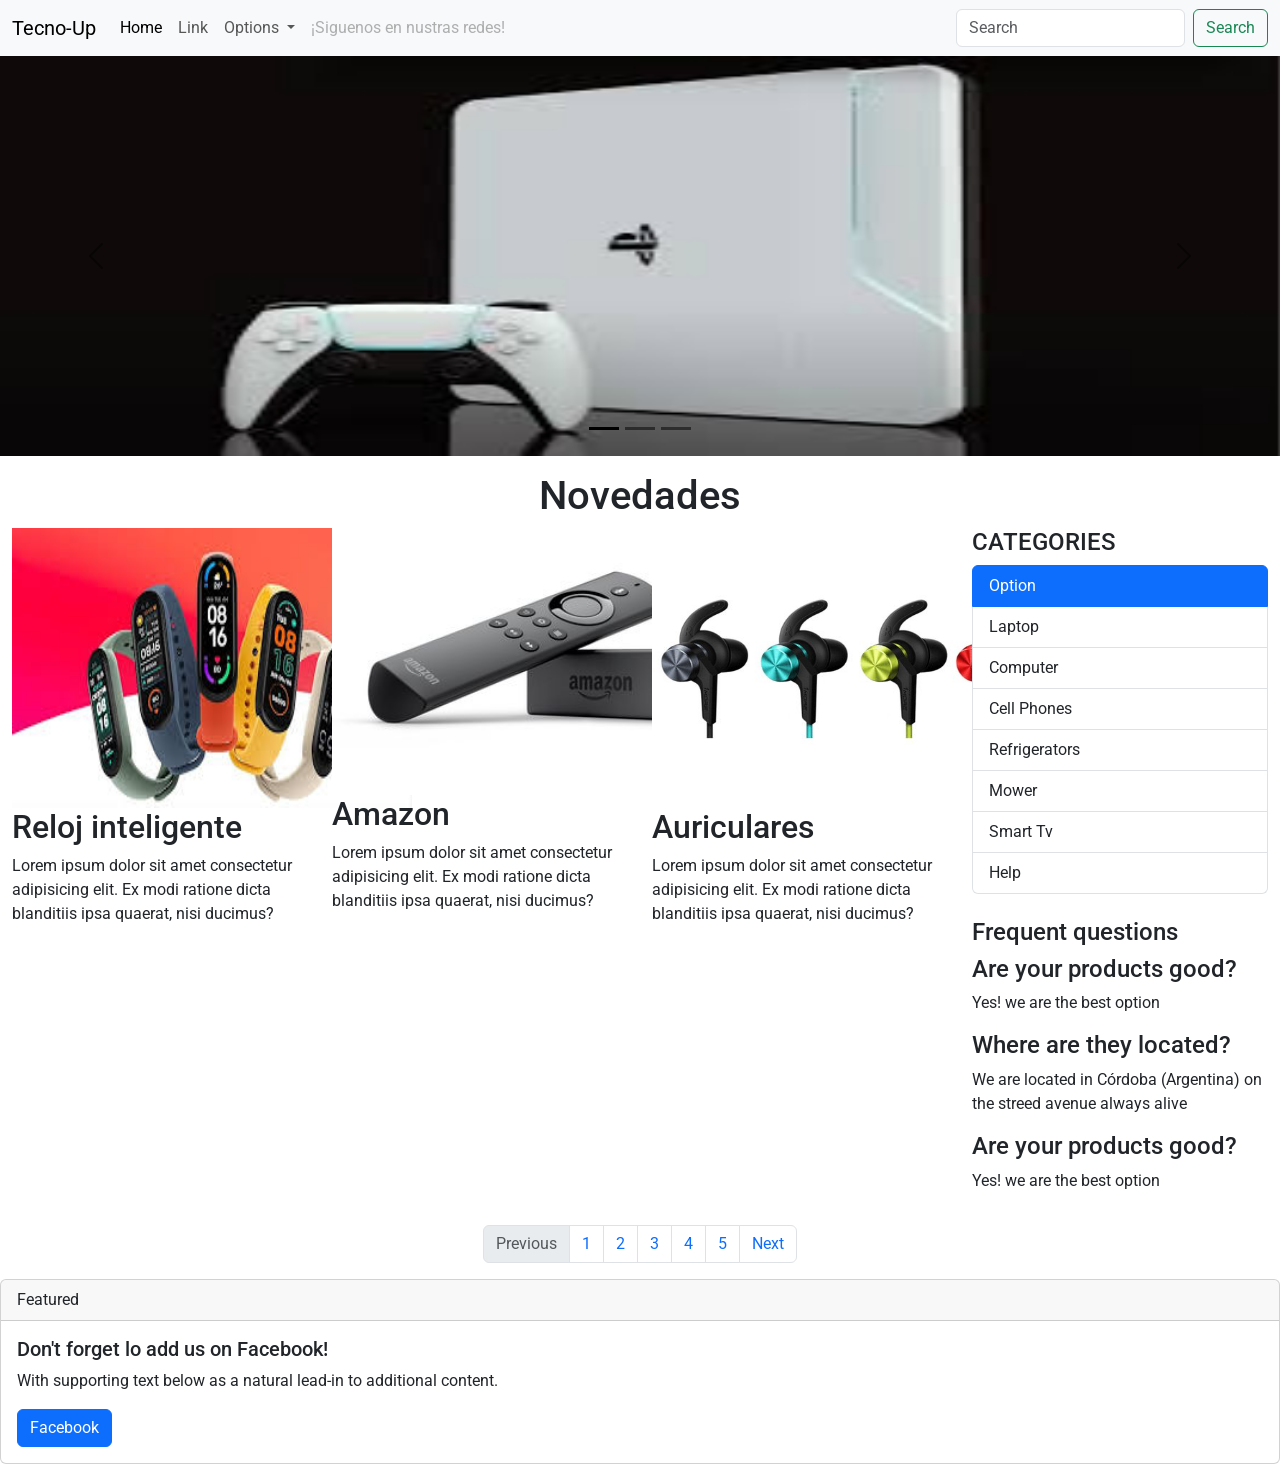
<file: index.html>
<!doctype html>
<html lang="en">
  <head>
    <!-- Required meta tags -->
    <meta charset="utf-8">
    <meta name="viewport" content="width=device-width, initial-scale=1">
	<link rel="shortcut icon" href="img/shopping-cart-icon-flat-design-vector-illustration.jpg" type="image/x-icon">
	<link rel="stylesheet" href="css/style.css">
	 <!-- Bootstrap CSS -->
	 <link href="https://cdn.jsdelivr.net/npm/bootstrap@5.1.3/dist/css/bootstrap.min.css" rel="stylesheet" integrity="sha384-1BmE4kWBq78iYhFldvKuhfTAU6auU8tT94WrHftjDbrCEXSU1oBoqyl2QvZ6jIW3" crossorigin="anonymous">
	
    <title>Tienda Online</title>
  </head>
  <body>
	<!--Inicia nav-->

	<nav class="navbar navbar-expand-lg navbar-light bg-light">
		<div class="container-fluid">
		  <a class="navbar-brand" href="index.html">Tecno-Up</a>
		  <button class="navbar-toggler" type="button" data-bs-toggle="collapse" data-bs-target="#navbarSupportedContent" aria-controls="navbarSupportedContent" aria-expanded="false" aria-label="Toggle navigation">
			<span class="navbar-toggler-icon"></span>
		  </button>
		  <div class="collapse navbar-collapse" id="navbarSupportedContent">
			<ul class="navbar-nav me-auto mb-2 mb-lg-0">
			  <li class="nav-item">
				<a class="nav-link active" aria-current="page" href="./Inicio.html#Inicio">Home</a>
			  </li>
			  <li class="nav-item">
				<a class="nav-link" href="https://www.facebook.com/horacio.soto.986227">Link</a>
			  </li>
			  <li class="nav-item dropdown">
				<a class="nav-link dropdown-toggle" href="#" id="navbarDropdown" role="button" data-bs-toggle="dropdown" aria-expanded="false">
					Options
				</a>
				<ul class="dropdown-menu" aria-labelledby="navbarDropdown">
				  <li><a class="dropdown-item" href="./Gallery.html">Gallery</a></li>
				  <li><a class="dropdown-item" href="./Novedades.html">about</a></li>
				  <li><hr class="dropdown-divider"></li>
				  <li><a class="dropdown-item" href="./Registrate.html">Sign up</a></li>
				</ul>
			  </li>
			  <li class="nav-item">
				<a class="nav-link disabled">¡Siguenos en nustras redes!</a>
			  </li>
			</ul>
			<form class="d-flex">
			  <input class="form-control me-2" type="search" placeholder="Search" aria-label="Search">
			  <button class="btn btn-outline-success" type="submit">Search</button>
			</form>
		  </div>
		</div>
	  </nav>

	<!--Cierra nav-->

	<!--Inicia el Carousel-->
	<div id="carouselExampleDark" class="carousel carousel-dark slide" data-bs-ride="carousel">
		<div class="carousel-indicators">
		  <button type="button" data-bs-target="#carouselExampleDark" data-bs-slide-to="0" class="active" aria-current="true" aria-label="Slide 1"></button>
		  <button type="button" data-bs-target="#carouselExampleDark" data-bs-slide-to="1" aria-label="Slide 2"></button>
		  <button type="button" data-bs-target="#carouselExampleDark" data-bs-slide-to="2" aria-label="Slide 3"></button>
		</div>
		<div class="carousel-inner">
		  <div class="carousel-item active" data-bs-interval="10000">
			<img src="img/WhatsApp Image 2022-03-28 at 11.29.53 PM (1).jpeg" class="d-block w-100" alt="Producto" width="250px" height="400px">
			<div class="carousel-caption d-none d-md-block">
			</div>
		  </div>
		  <div class="carousel-item" data-bs-interval="2000">
			<img src="img/WhatsApp Image 2022-03-28 at 9.46.05 PM.jpeg" class="d-block w-100" alt="Producto" width="200px" height="400px">
			<div class="carousel-caption d-none d-md-block">
			</div>
		  </div>
		  <div class="carousel-item">
			<img src="img/WhatsApp Image 2022-03-28 at 9.46.38 PM.jpeg" class="d-block w-100" alt="Producto" width="200px" height="410px">
			<div class="carousel-caption d-none d-md-block">
			</div>
		  </div>
		</div>
		<button class="carousel-control-prev" type="button" data-bs-target="#carouselExampleDark" data-bs-slide="prev">
		  <span class="carousel-control-prev-icon" aria-hidden="true"></span>
		  <span class="visually-hidden">Previous</span>
		</button>
		<button class="carousel-control-next" type="button" data-bs-target="#carouselExampleDark" data-bs-slide="next">
		  <span class="carousel-control-next-icon" aria-hidden="true"></span>
		  <span class="visually-hidden">Next</span>
		</button>
	  </div>

	<!--cierra el Carousel-->

	<!--Inicia Contenido Basico-->
	  <section class="py-3">
		  <div class="container-fluid">
			  <h1 class="text-center">Novedades</h1>
			  <div class="row">
				  <!-- Articulo 1-->
				  <article class="col-sm-12 col-md-6 col-lg-3">
					  <img src="img/WhatsApp Image 2022-03-28 at 11.14.26 PM (1).jpeg" alt="Novedad" class="w100" width="400px" height="280px">
					  <h2>Reloj inteligente</h2>
					  <p>Lorem ipsum dolor sit amet consectetur adipisicing elit. Ex modi ratione dicta blanditiis ipsa quaerat, nisi ducimus?</p>
					 </article>
					<!-- Articulo 1-->	 	
					   <!-- Articulo 3-->
				  <article class="col-sm-12 col-md-6 col-lg-3">
					<img src="img/WhatsApp Image 2022-03-28 at 11.29.53 PM.jpeg" alt="Novedad" class="w100" width="400px">
					<h2>Amazon</h2>
					<p>Lorem ipsum dolor sit amet consectetur adipisicing elit. Ex modi ratione dicta blanditiis ipsa quaerat, nisi ducimus?</p>
				   </article>
				  <!-- Articulo 3-->
				   <!-- Articulo 1-->
				 <article class="col-sm-12 col-md-6 col-lg-3">
					<img src="img/WhatsApp Image 2022-03-28 at 11.29.51 PM (2).jpeg" alt="Novedad" class="w100" width="400px" height="280px">
					<h2>Auriculares</h2>
					<p>Lorem ipsum dolor sit amet consectetur adipisicing elit. Ex modi ratione dicta blanditiis ipsa quaerat, nisi ducimus?</p>
				   </article>
				   <!-- Articulo 1-->
				   <aside class="col-md-3 hidden-xs hidden-sm">
					<h4>CATEGORIES</h4>
					<div class="list-group">
						<a href="#" class="list-group-item active">Option</a>
						<a href="#" class="list-group-item">Laptop</a>
						<a href="#" class="list-group-item">Computer</a>
						<a href="#" class="list-group-item">Cell Phones</a>
						<a href="#" class="list-group-item">Refrigerators</a>
						<a href="#" class="list-group-item">Mower</a>
						<a href="#" class="list-group-item">Smart Tv</a>
						<a href="#" class="list-group-item">Help</a>
					</div>
					<br>
					<h4>Frequent questions</h4>
					<a href="#" class="list-group-item">
					<h4 class="list-group-item-heading">Are your products good?</h4>
					<p class="list-group-item-text">Yes! we are the best option</p>
					</a>

					<a href="#" class="list-group-item">
					<h4 class="list-group-item-heading">Where are they located?</h4>
					<p class="list-group-item-text">We are located in Córdoba (Argentina) on the streed avenue always alive</p>
					</a>

					<a href="#" class="list-group-item">
					<h4 class="list-group-item-heading">Are your products good?</h4>
					<p class="list-group-item-text">Yes! we are the best option</p>
					</a>
			  </aside>
			  <!--Termina el aside-->
			  </div> <!--cierra row-->
		  </div> <!--Cierra container-->
		   <!--Empieza aside-->
	  </section>

	<!--Cierra Contenido-->

	<!--Inicia Spam-->
	  
	<!--Cierra Spam-->

	<!--Empieza Nav2-->
	<nav aria-label="Page navigation example">
		
		<ul class="pagination justify-content-center">
		  <li class="page-item disabled">
			<a class="page-link">Previous</a>
		  </li>
		  <li class="page-item"><a class="page-link" href="#">1</a></li>
		  <li class="page-item"><a class="page-link" href="#">2</a></li>
		  <li class="page-item"><a class="page-link" href="#">3</a></li>
		  <li class="page-item"><a class="page-link" href="#">4</a></li>
		  <li class="page-item"><a class="page-link" href="#">5</a></li>
		  <li class="page-item">
			<a class="page-link" href="#">Next</a>
		  </li>
		</ul>

	  </nav>
	<!--Cierra Nav2-->

	

	<!--Inicia el footer-->
	<footer>
		<div class="card">
			<div class="card-header">
			  Featured
			</div>
			<div class="card-body">
			  <h5 class="card-title">Don't forget lo add us on Facebook!</h5>
			  <p class="card-text">With supporting text below as a natural lead-in to additional content.</p>
			  <a href="#" class="btn btn-primary">Facebook</a>
			</div> 
		  </div>
		 
	</footer>
	<!--Cierra el footer-->



    <!-- Option 1: Bootstrap Bundle with Popper -->
    <script src="https://cdn.jsdelivr.net/npm/bootstrap@5.1.3/dist/js/bootstrap.bundle.min.js" integrity="sha384-ka7Sk0Gln4gmtz2MlQnikT1wXgYsOg+OMhuP+IlRH9sENBO0LRn5q+8nbTov4+1p" crossorigin="anonymous"></script>
  </body>
</html>
</file>
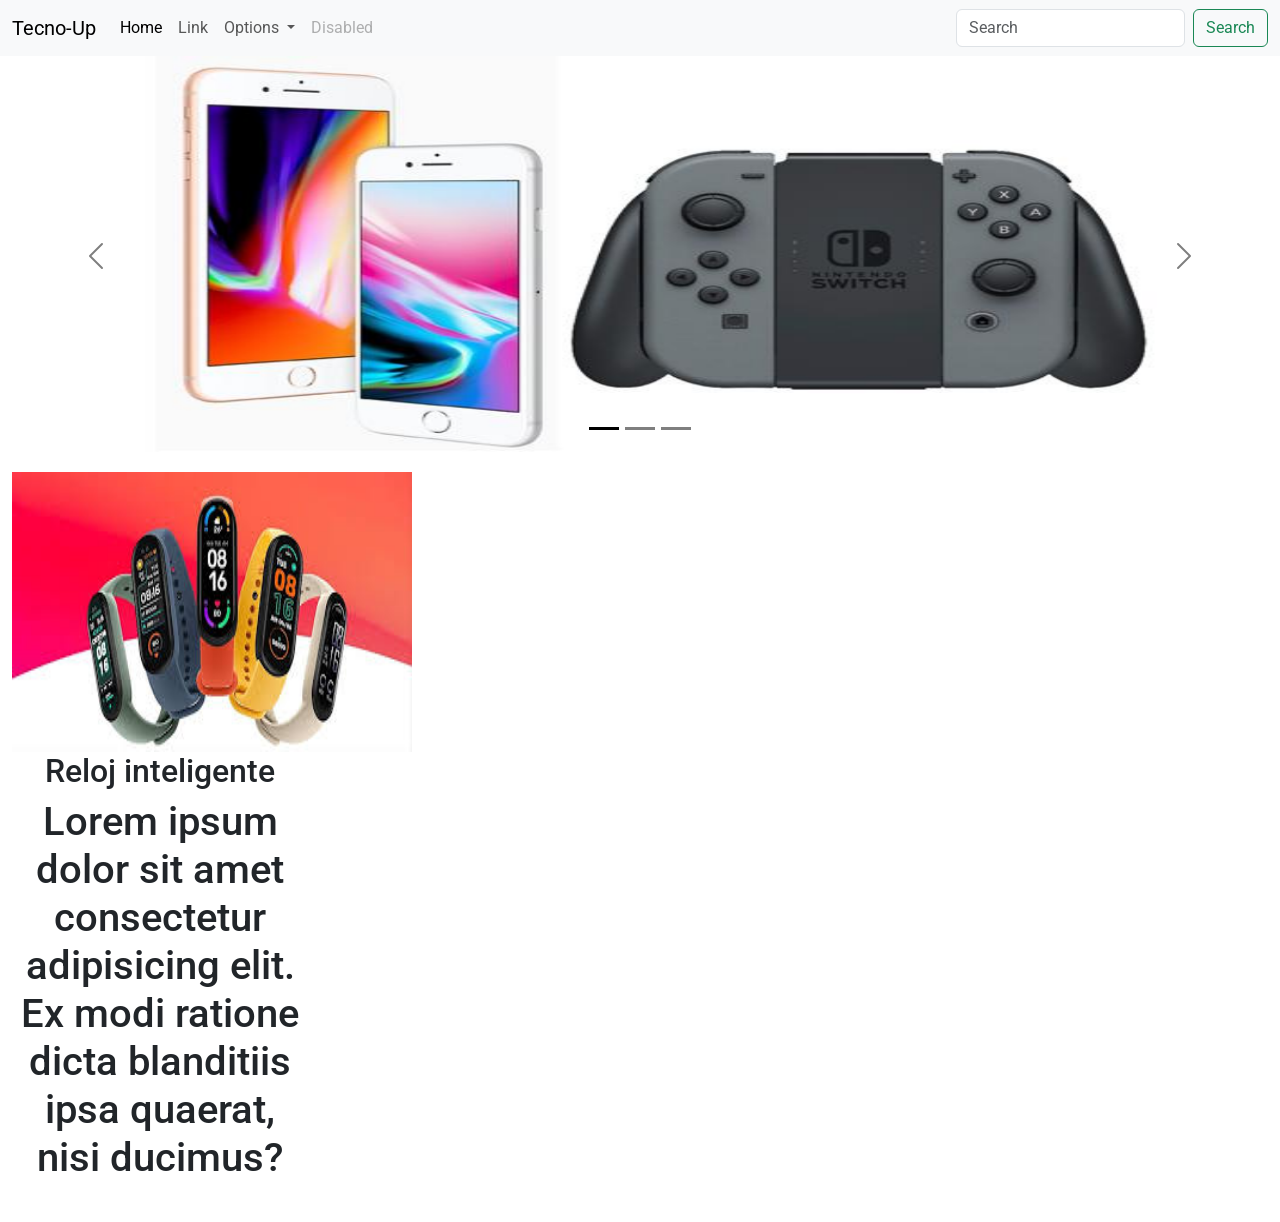
<file: Gallery.html>
<!doctype html>
<html lang="en">
  <head>
    <!-- Required meta tags -->
    <meta charset="utf-8">
    <meta name="viewport" content="width=device-width, initial-scale=1">
	<link rel="shortcut icon" href="img/shopping-cart-icon-flat-design-vector-illustration.jpg" type="image/x-icon">
	<link rel="stylesheet" href="css/style.css">
    <!-- Bootstrap CSS -->
    <link href="https://cdn.jsdelivr.net/npm/bootstrap@5.1.3/dist/css/bootstrap.min.css" rel="stylesheet" integrity="sha384-1BmE4kWBq78iYhFldvKuhfTAU6auU8tT94WrHftjDbrCEXSU1oBoqyl2QvZ6jIW3" crossorigin="anonymous">

    <title>Tienda Online</title>
  </head>
  <body>
	<!--Inicia nav-->

	<nav class="navbar navbar-expand-lg navbar-light bg-light">
		<div class="container-fluid">
		  <a class="navbar-brand" href="index.html">Tecno-Up</a>
		  <button class="navbar-toggler" type="button" data-bs-toggle="collapse" data-bs-target="#navbarSupportedContent" aria-controls="navbarSupportedContent" aria-expanded="false" aria-label="Toggle navigation">
			<span class="navbar-toggler-icon"></span>
		  </button>
		  <div class="collapse navbar-collapse" id="navbarSupportedContent">
			<ul class="navbar-nav me-auto mb-2 mb-lg-0">
			  <li class="nav-item">
				<a class="nav-link active" aria-current="page" href="./Inicio.html#Inicio">Home</a>
			  </li>
			  <li class="nav-item">
				<a class="nav-link" href="https://www.facebook.com/horacio.soto.986227">Link</a>
			  </li>
			  <li class="nav-item dropdown">
				<a class="nav-link dropdown-toggle" href="#" id="navbarDropdown" role="button" data-bs-toggle="dropdown" aria-expanded="false">
					Options
				</a>
				<ul class="dropdown-menu" aria-labelledby="navbarDropdown">
				  <li><a class="dropdown-item" href="./Gallery.html">Gallery</a></li>
				  <li><a class="dropdown-item" href="./Novedades.html">about</a></li>
				  <li><hr class="dropdown-divider"></li>
				  <li><a class="dropdown-item" href="./Registrate.html">Sign up</a></li>
				</ul>
			  </li>
			  <li class="nav-item">
				<a class="nav-link disabled">Disabled</a>
			  </li>
			</ul>
			<form class="d-flex">
			  <input class="form-control me-2" type="search" placeholder="Search" aria-label="Search">
			  <button class="btn btn-outline-success" type="submit">Search</button>
			</form>
		  </div>
		</div>
	  </nav>

	<!--Cierra nav-->

    <!--Empiezan las fotos heros-->
    <header>
        <main>
            <div id="carouselExampleDark" class="carousel carousel-dark slide" data-bs-ride="carousel">
                <div class="carousel-indicators">
                  <button type="button" data-bs-target="#carouselExampleDark" data-bs-slide-to="0" class="active" aria-current="true" aria-label="Slide 1"></button>
                  <button type="button" data-bs-target="#carouselExampleDark" data-bs-slide-to="1" aria-label="Slide 2"></button>
                  <button type="button" data-bs-target="#carouselExampleDark" data-bs-slide-to="2" aria-label="Slide 3"></button>
                </div>
                <div class="carousel-inner">
                  <div class="carousel-item active" data-bs-interval="10000">
                    <img src="img/WhatsApp Image 2022-03-28 at 11.29.47 PM.jpeg" class="d-block w-100" alt="Producto" width="150px" height="400px">
                    <div class="carousel-caption d-none d-md-block">
                    </div>
                  </div>
                  <div class="carousel-item" data-bs-interval="2000">
                    <img src="img/WhatsApp Image 2022-03-28 at 11.14.26 PM.jpeg" class="d-block w-100" alt="Producto" width="200px" height="400px">
                    <div class="carousel-caption d-none d-md-block">
                    </div>
                  </div>
                  <div class="carousel-item">
                    <img src="img/WhatsApp Image 2022-03-28 at 11.29.53 PM.jpeg" class="d-block w-100" alt="Producto" width="200px" height="410px">
                    <div class="carousel-caption d-none d-md-block">
                    </div>
                  </div>
                </div>
                <button class="carousel-control-prev" type="button" data-bs-target="#carouselExampleDark" data-bs-slide="prev">
                  <span class="carousel-control-prev-icon" aria-hidden="true"></span>
                  <span class="visually-hidden">Previous</span>
                </button>
                <button class="carousel-control-next" type="button" data-bs-target="#carouselExampleDark" data-bs-slide="next">
                  <span class="carousel-control-next-icon" aria-hidden="true"></span>
                  <span class="visually-hidden">Next</span>
                </button>
              </div>
        </main>
    </header>
    <!--Finalizan Las Fotos heros-->

    <!--Empiezan Fotos secundarias-->
    <section class="py-3">
        <div class="container-fluid">
            <h1 class="text-center">
                <div class="row">
                    <article class="col-sm-12 col-md-6 col-lg-3">
                        <img src="img/WhatsApp Image 2022-03-28 at 11.14.26 PM (1).jpeg" alt="Novedad" class="w100" width="400px" height="280px">
                        <h2>Reloj inteligente</h2>
                        <p>Lorem ipsum dolor sit amet consectetur adipisicing elit. Ex modi ratione dicta blanditiis ipsa quaerat, nisi ducimus?</p>
                       </article>
                      <!-- Articulo 1-->	
                </div>
            </h1>
        </div>
    </section>
</file>
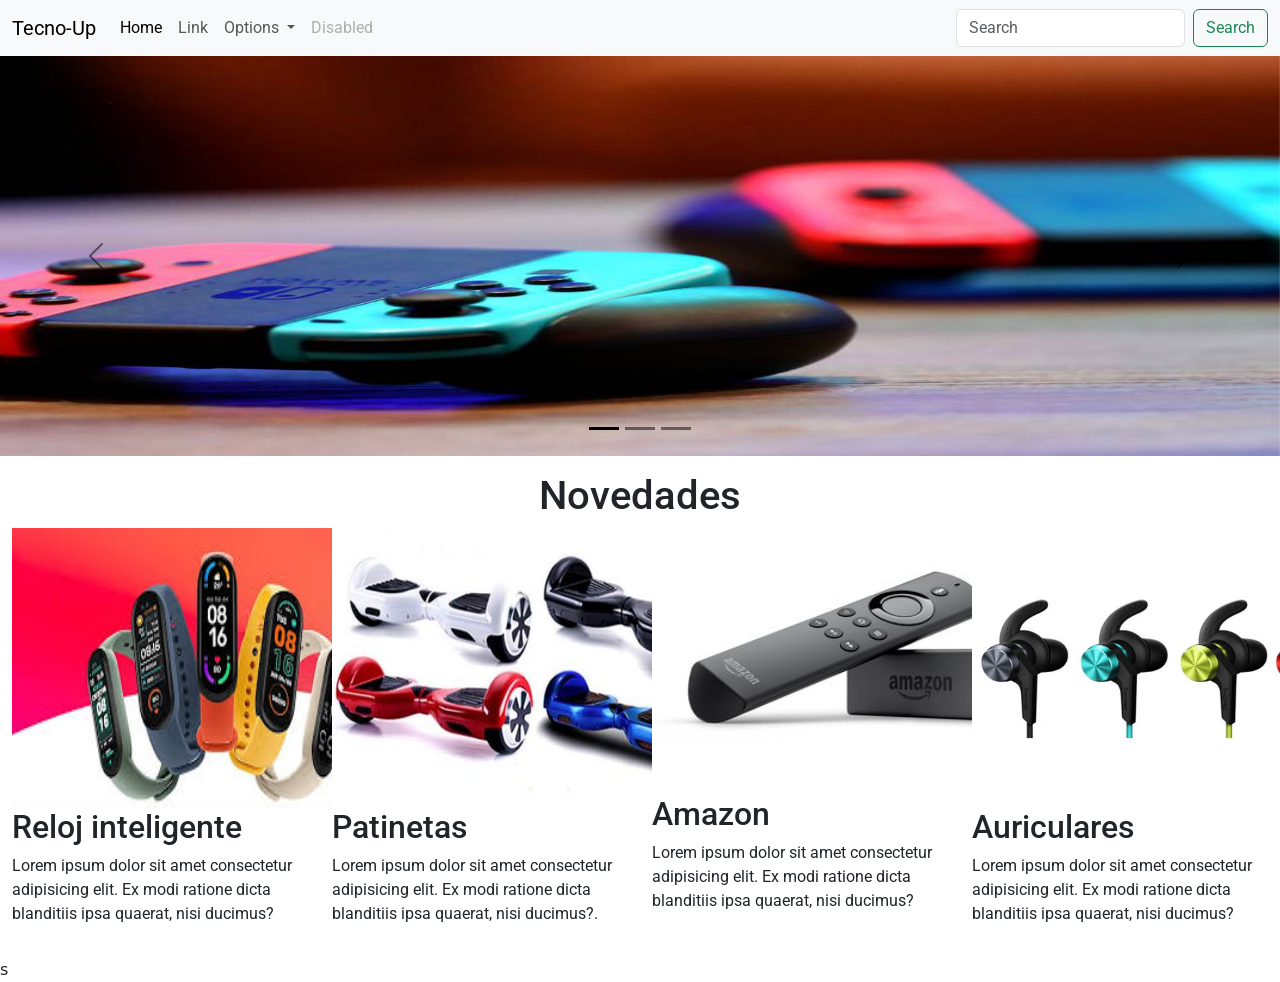
<file: Inicio.html>
<!doctype html>
<html lang="en">
  <head>
    <!-- Required meta tags -->
    <meta charset="utf-8">
    <meta name="viewport" content="width=device-width, initial-scale=1">
	<link rel="shortcut icon" href="img/shopping-cart-icon-flat-design-vector-illustration.jpg" type="image/x-icon">
	<link rel="stylesheet" href="css/style.css">
    <!-- Bootstrap CSS -->
    <link href="https://cdn.jsdelivr.net/npm/bootstrap@5.1.3/dist/css/bootstrap.min.css" rel="stylesheet" integrity="sha384-1BmE4kWBq78iYhFldvKuhfTAU6auU8tT94WrHftjDbrCEXSU1oBoqyl2QvZ6jIW3" crossorigin="anonymous">

    <title>Tienda Online</title>
  </head>
  <body>
	<!--Inicia nav-->

	<nav class="navbar navbar-expand-lg navbar-light bg-light">
		<div class="container-fluid">
		  <a class="navbar-brand" href="index.html">Tecno-Up</a>
		  <button class="navbar-toggler" type="button" data-bs-toggle="collapse" data-bs-target="#navbarSupportedContent" aria-controls="navbarSupportedContent" aria-expanded="false" aria-label="Toggle navigation">
			<span class="navbar-toggler-icon"></span>
		  </button>
		  <div class="collapse navbar-collapse" id="navbarSupportedContent">
			<ul class="navbar-nav me-auto mb-2 mb-lg-0">
			  <li class="nav-item">
				<a class="nav-link active" aria-current="page" href="./Inicio.html#Inicio">Home</a>
			  </li>
			  <li class="nav-item">
				<a class="nav-link" href="https://www.facebook.com/horacio.soto.986227">Link</a>
			  </li>
			  <li class="nav-item dropdown">
				<a class="nav-link dropdown-toggle" href="#" id="navbarDropdown" role="button" data-bs-toggle="dropdown" aria-expanded="false">
					Options
				</a>
				<ul class="dropdown-menu" aria-labelledby="navbarDropdown">
				  <li><a class="dropdown-item" href="./Productos.html">Gallery</a></li>
				  <li><a class="dropdown-item" href="./Novedades.html">about</a></li>
				  <li><hr class="dropdown-divider"></li>
				  <li><a class="dropdown-item" href="./Registrate.html">Sign up</a></li>
				</ul>
			  </li>
			  <li class="nav-item">
				<a class="nav-link disabled">Disabled</a>
			  </li>
			</ul>
			<form class="d-flex">
			  <input class="form-control me-2" type="search" placeholder="Search" aria-label="Search">
			  <button class="btn btn-outline-success" type="submit">Search</button>
			</form>
		  </div>
		</div>
	  </nav>

	<!--Cierra nav-->

	<!--Inicia el Carousel-->
	<div id="carouselExampleDark" class="carousel carousel-dark slide" data-bs-ride="carousel">
		<div class="carousel-indicators">
		  <button type="button" data-bs-target="#carouselExampleDark" data-bs-slide-to="0" class="active" aria-current="true" aria-label="Slide 1"></button>
		  <button type="button" data-bs-target="#carouselExampleDark" data-bs-slide-to="1" aria-label="Slide 2"></button>
		  <button type="button" data-bs-target="#carouselExampleDark" data-bs-slide-to="2" aria-label="Slide 3"></button>
		</div>
		<div class="carousel-inner">
		  <div class="carousel-item active" data-bs-interval="10000">
			<img src="img/WhatsApp Image 2022-03-28 at 9.45.23 PM.jpeg" class="d-block w-100" alt="Producto" width="150px" height="400px">
			<div class="carousel-caption d-none d-md-block">
			</div>
		  </div>
		  <div class="carousel-item" data-bs-interval="2000">
			<img src="img/WhatsApp Image 2022-03-28 at 9.46.05 PM.jpeg" class="d-block w-100" alt="Producto" width="200px" height="400px">
			<div class="carousel-caption d-none d-md-block">
			</div>
		  </div>
		  <div class="carousel-item">
			<img src="img/WhatsApp Image 2022-03-28 at 9.46.38 PM.jpeg" class="d-block w-100" alt="Producto" width="200px" height="410px">
			<div class="carousel-caption d-none d-md-block">
			</div>
		  </div>
		</div>
		<button class="carousel-control-prev" type="button" data-bs-target="#carouselExampleDark" data-bs-slide="prev">
		  <span class="carousel-control-prev-icon" aria-hidden="true"></span>
		  <span class="visually-hidden">Previous</span>
		</button>
		<button class="carousel-control-next" type="button" data-bs-target="#carouselExampleDark" data-bs-slide="next">
		  <span class="carousel-control-next-icon" aria-hidden="true"></span>
		  <span class="visually-hidden">Next</span>
		</button>
	  </div>

	<!--cierra el Carousel-->

	<!--Inicia Contenido Basico-->
	  <section class="py-3">
		  <div class="container-fluid">
			  <h1 class="text-center">Novedades</h1>
			  <div class="row">
				  <!-- Articulo 1-->
				  <article class="col-sm-12 col-md-6 col-lg-3">
					  <img src="img/WhatsApp Image 2022-03-28 at 11.14.26 PM (1).jpeg" alt="Novedad" class="w100" width="400px" height="280px">
					  <h2>Reloj inteligente</h2>
					  <p>Lorem ipsum dolor sit amet consectetur adipisicing elit. Ex modi ratione dicta blanditiis ipsa quaerat, nisi ducimus?</p>
					 </article>
					<!-- Articulo 1-->	 	
					  <!-- Articulo 2-->
					  <article class="col-sm-12 col-md-6 col-lg-3">
						<img src="img/WhatsApp Image 2022-03-28 at 11.14.26 PM (2).jpeg" alt="Novedad" class="w100" width="400px" height="280px">
						<h2>Patinetas</h2>
						<p>Lorem ipsum dolor sit amet consectetur adipisicing elit. Ex modi ratione dicta blanditiis ipsa quaerat, nisi ducimus?.</p>
					   </article>
					  <!-- Articulo 2-->
					   <!-- Articulo 3-->
				  <article class="col-sm-12 col-md-6 col-lg-3">
					<img src="img/WhatsApp Image 2022-03-28 at 11.29.53 PM.jpeg" alt="Novedad" class="w100" width="400px">
					<h2>Amazon</h2>
					<p>Lorem ipsum dolor sit amet consectetur adipisicing elit. Ex modi ratione dicta blanditiis ipsa quaerat, nisi ducimus?</p>
				   </article>
				  <!-- Articulo 3-->
				   <!-- Articulo 1-->
				 <article class="col-sm-12 col-md-6 col-lg-3">
					<img src="img/WhatsApp Image 2022-03-28 at 11.29.51 PM (2).jpeg" alt="Novedad" class="w100" width="400px" height="280px">
					<h2>Auriculares</h2>
					<p>Lorem ipsum dolor sit amet consectetur adipisicing elit. Ex modi ratione dicta blanditiis ipsa quaerat, nisi ducimus?</p>
				   </article>
				   <!-- Articulo 1-->
			  </div> <!--cierra row-->
		  </div> <!--Cierra container-->
	  </section>

	<!--Cierra Contenido-->

	<!--Inicia Spam-->
	  s

	<!--Cierra Spam-->








    <!-- Option 1: Bootstrap Bundle with Popper -->
    <script src="https://cdn.jsdelivr.net/npm/bootstrap@5.1.3/dist/js/bootstrap.bundle.min.js" integrity="sha384-ka7Sk0Gln4gmtz2MlQnikT1wXgYsOg+OMhuP+IlRH9sENBO0LRn5q+8nbTov4+1p" crossorigin="anonymous"></script>
  </body>
</html>
</file>
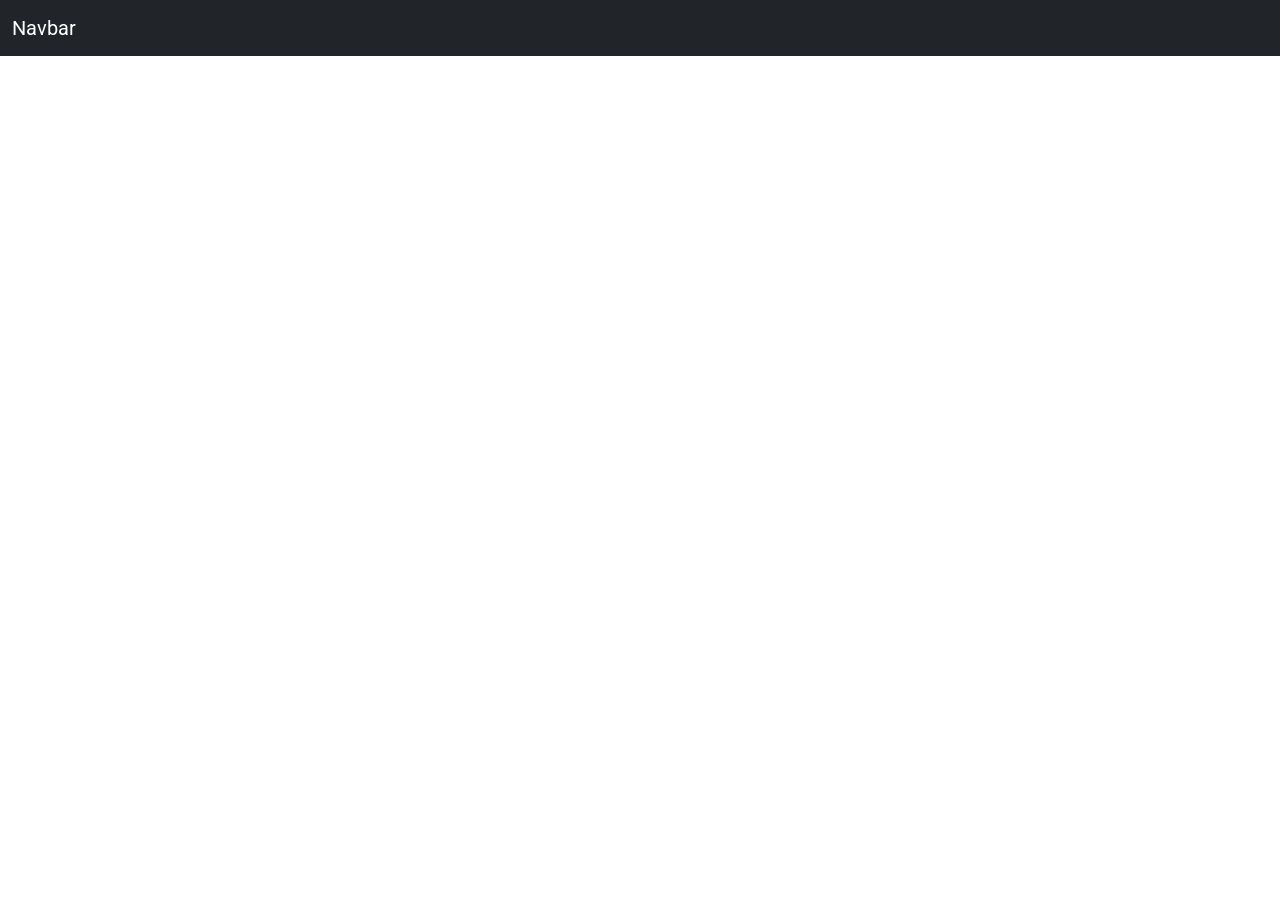
<file: Registrate.html>
<!doctype html>
<html lang="es">
  <head>
    <!-- Required meta tags -->
    <meta charset="utf-8">
    <meta name="viewport" content="width=device-width, initial-scale=1">
	<link rel="shortcut icon" href="img/shopping-cart-icon-flat-design-vector-illustration.jpg" type="image/x-icon">
	<link rel="stylesheet" href="css/style.css">
    <!-- Bootstrap CSS -->
    <link href="https://cdn.jsdelivr.net/npm/bootstrap@5.1.3/dist/css/bootstrap.min.css" rel="stylesheet" integrity="sha384-1BmE4kWBq78iYhFldvKuhfTAU6auU8tT94WrHftjDbrCEXSU1oBoqyl2QvZ6jIW3" crossorigin="anonymous">

    <title>Tienda Online</title>
  </head>
  <body>
	<!--Inicia nav-->
    <nav class="navbar navbar-dark bg-dark">
        <div class="container-fluid">
            <a class="navbar-brand" href="index.html">Navbar</a>
            <div class="collapse navbar-collapse" id="navbarSupportedContent">
              <ul class="navbar-nav me-auto mb-2 mb-lg-0">
                <li class="nav-item">
                  <a class="nav-link active" aria-current="page" href="Inicio.html">Home</a>
                </li>
              </ul>
            </div>
          </div>
      </nav>
	<!--Cierra nav-->

    <!--Empieza el contenido de registro-->
    <header class="container">
        <main class="hero">

        </main>
    </header>

    <!--Cierra el contenido de registro-->
</file>
<file: css/style.css>
@import url('https://fonts.googleapis.com/css2?family=Roboto:ital,wght@0,900;1,500&display=swap');

*{
	font-family: 'roboto', sans-serif;
	box-sizing: border-box;
	margin: 0;
	padding: 0;
}

.text-center{
	text-align: center;
}

.footer{
	background-color: black;
}
</file>
